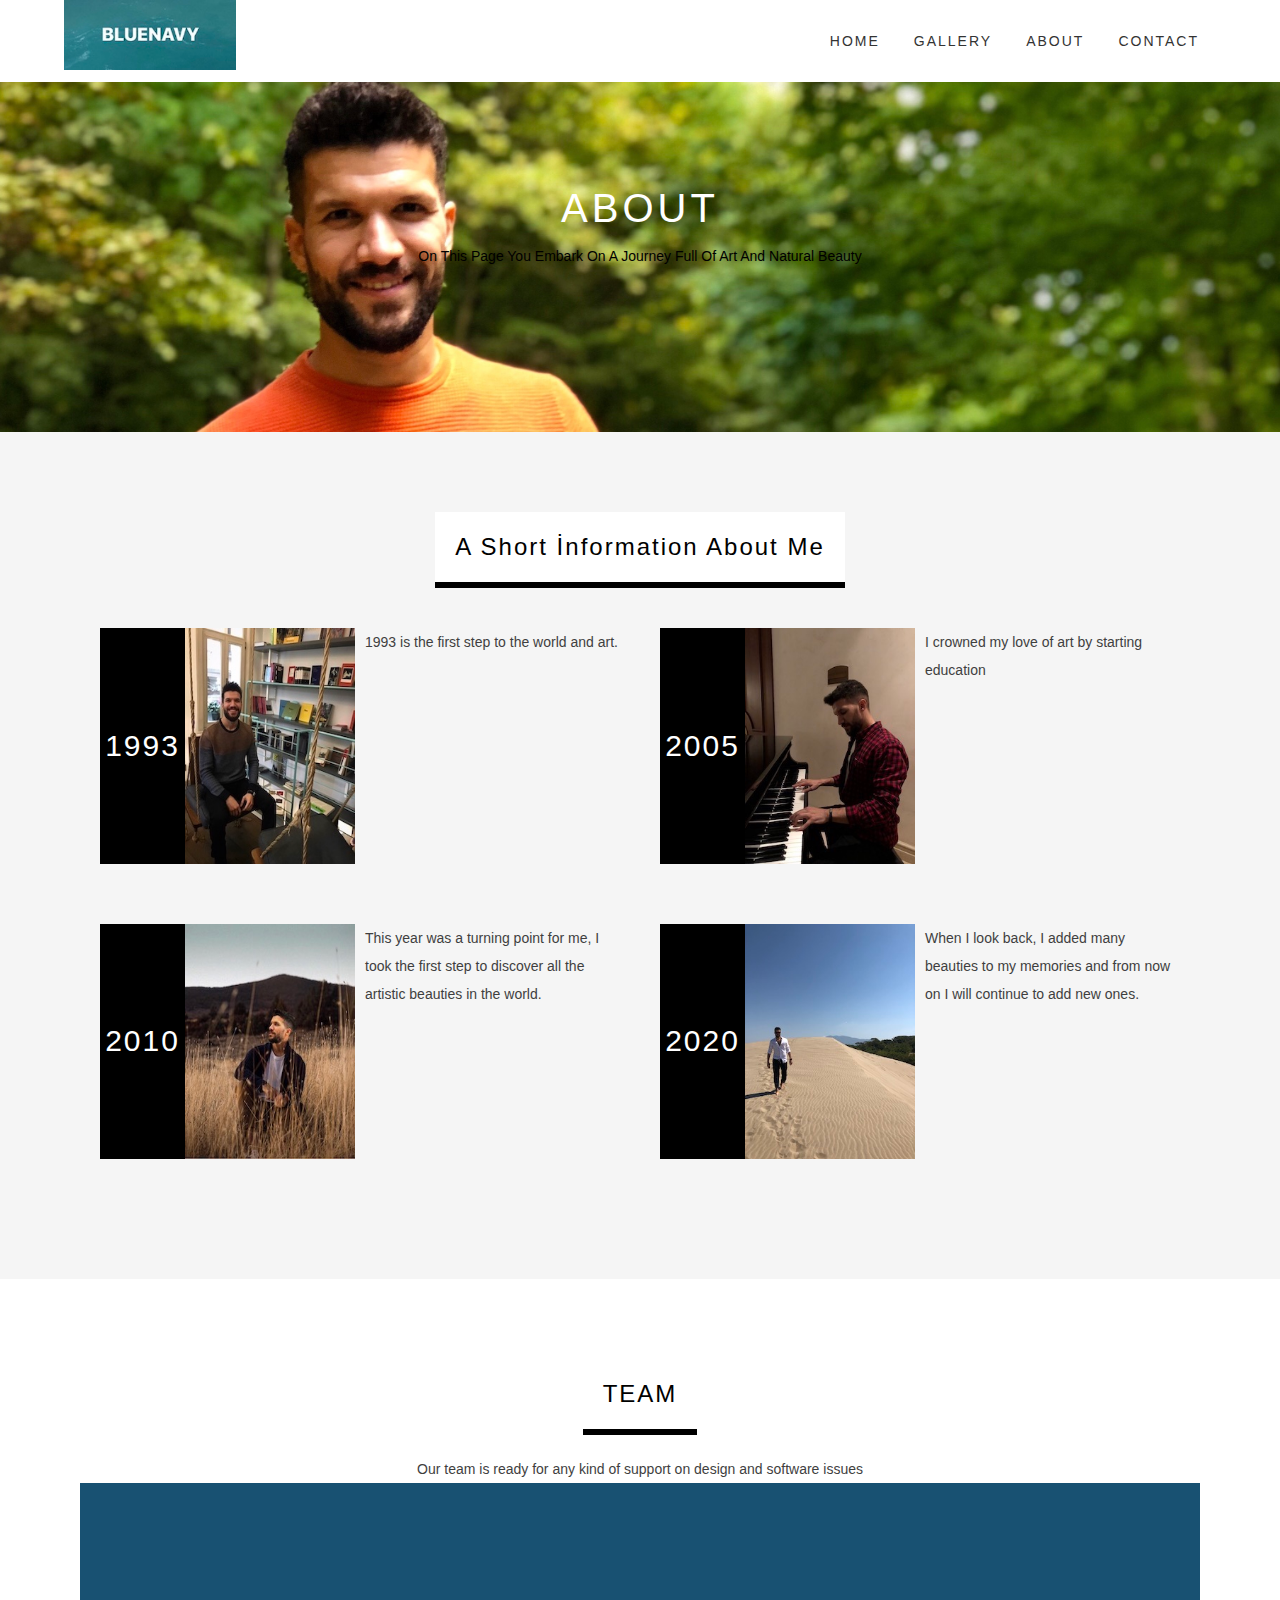
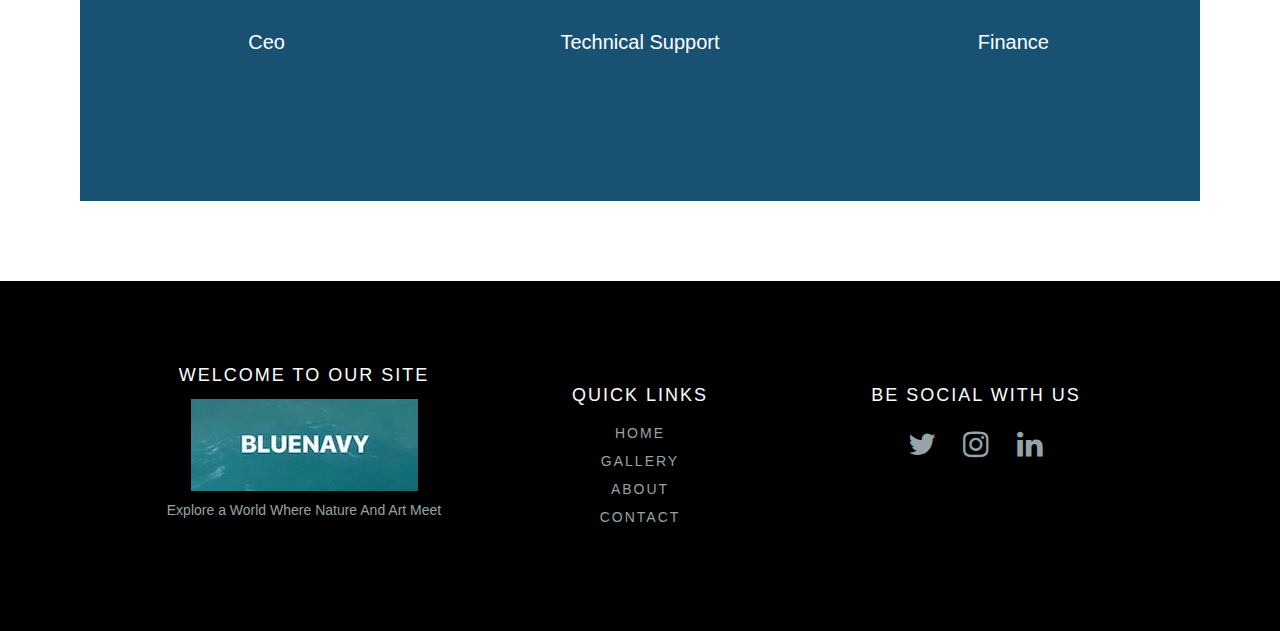
<file: about.html>
<!doctype html>
<html lang="en">
     <head>
         <meta charset="utf-8">
         <meta name="description" content="Profesyonel Web Tasarımı">
         <meta name="author" content="Bluenavy Yazılım">
         <meta name="keywords" content="Html Css">
         <meta name="viewport" contetnt="width=device-width, initial-scale=1.0">

         <title>Mustafa Can Doğan - About</title>

         <link rel="stylesheet" type="text/css" href="https://stackpath.bootstrapcdn.com/font-awesome/4.7.0/css/font-awesome.min.css">

        <link rel="stylesheet" type="text/css" href="./reset.css">
        <link rel="stylesheet" type="text/css" href="./site.css">
     </head>

     <body>

        <header>
            <div class="container">
                <div class="logo">
                    <a href="index.html"><img src="images/logo.png"></a>
            </div>
            <div class="menu">
                <ul>
                    <li><a href="index.html">HOME</a></li>
                    <li><a href="gallery.html">GALLERY</a></li>
                    <li><a href="about.html">ABOUT</a></li>
                    <li><a href="contact.html">CONTACT</a></li>
                </ul>
            </div>
        </div>
    </header>

    <!-- MAIN SECTION -->

    <section id="aboutSlider" class="slider">
        <div id="aboutCaption" class="caption">
        <h1>ABOUT</h1>
            <p>On This Page You Embark On A Journey Full Of Art And Natural Beauty</p>
        </div>
    </section>

    <!-- OUR HİSTORY SECTION -->

    <section id="ourHistory" class="sectionArea">
        <div class="ourHistoryTop">
            <h2 class="sectionHeader">A Short İnformation About Me</h2>
        </div>
        <div class="ourHistoryBody">
            <div class="containerFluid">
              <div class="col2">
                    <div class="ourHistoryDate">
                        <p>1993</p>
                    </div>
                    <div class="ourHistoryImage">
                        <img src="images/my.jpg">
                    </div>
                    <div class="ourHistoryText">
                        <p>
                            1993 is the first step to the world and art.</p>
                    </div>
                </div>
                <div class="col2">
                    <div class="ourHistoryDate">
                        <p>2005</p>
                    </div>
                    <div class="ourHistoryImage">
                        <img src="images/my03.jpg">
                    </div>
                    <div class="ourHistoryText">
                        <p>I crowned my love of art by starting education</p>
                </div>
            </div>
        </div>
        <div class="containerFluid">
            <div class="col2">
                  <div class="ourHistoryDate">
                      <p>2010</p>
                  </div>
                  <div class="ourHistoryImage">
                      <img src="images/my04.jpg">
                  </div>
                  <div class="ourHistoryText">
                      <p>This year was a turning point for me,
                         I took the first step to discover all the artistic beauties in the world.</p>
                  </div>
              </div>
              <div class="col2">
                  <div class="ourHistoryDate">
                      <p>2020</p>
                  </div>
                  <div class="ourHistoryImage">
                      <img src="images/my06.jpg">
                  </div>
                  <div class="ourHistoryText">
                      <p>When I look back, I added many beauties to my memories and from now on
                          I will continue to add new ones.</p>
              </div>
          </div>
      </div>
    </div>                  
</section>

     <!-- TEAM SECTION -->

     <section id="team" class="sectionArea">
        <div class="teamTop">
            <h2 class="sectionHeader">TEAM</h2>
            <p>Our team is ready for any kind of support on design and software issues</p>
        </div> 
        <div class="teamBody">
            <div class="containerFluid">
                <div class="col3">
                    <div class=teamMember>
                        <img src="images/my05.jpg" class="teamMemberImg">
                        <div class="teamMemberInfo">
                            <h5>M. Can Doğan</h5>
                            <ul class="memberSocialLinks">
                                <li><a href="#"><i class="fa fa-twitter"></i></a></li>
                                <li><a href="#"><i class="fa fa-instagram"></i></a></li>
                                <li><a href="#"><i class="fa fa-linkedin"></i></a></li>
                            </ul>
                        </div>
                        <div class="teamMemberOverlay">
                            <div class="teamTitle">Ceo</div>
                        </div>
                    </div>
                </div>
                <div class="col3">
                    <div class=teamMember>
                        <img src="images/my05.jpg" class="teamMemberImg">
                        <div class="teamMemberInfo">
                            <h5>M. Can Doğan</h5>
                            <ul class="memberSocialLinks">
                                <li><a href="#"><i class="fa fa-twitter"></i></a></li>
                                <li><a href="#"><i class="fa fa-instagram"></i></a></li>
                                <li><a href="#"><i class="fa fa-linkedin"></i></a></li>
                            </ul>
                        </div>
                        <div class="teamMemberOverlay">
                            <div class="teamTitle">Technical Support</div>
                        </div>
                    </div>
                </div>
                <div class="col3">
                    <div class=teamMember>
                        <img src="images/my05.jpg" class="teamMemberImg">
                        <div class="teamMemberInfo">
                            <h5>M. Can Doğan</h5>
                            <ul class="memberSocialLinks">
                                <li><a href="#"><i class="fa fa-twitter"></i></a></li>
                                <li><a href="#"><i class="fa fa-instagram"></i></a></li>
                                <li><a href="#"><i class="fa fa-linkedin"></i></a></li>
                            </ul>
                        </div>
                        <div class="teamMemberOverlay">
                            <div class="teamTitle">Finance</div>
                        </div>
                    </div>
                </div>
            </div>
        </div>   
     </section>


     <!-- FOOTER SECTION -->

     <footer class="sectionArea">
        <div class="container">
            <div class="col3">
                <div class="footeritem">
                    <h3>WELCOME TO OUR SITE</h3>
                    <a href="site.html"><img src="images/logo02.png"></a>
                    <p>Explore a World Where Nature And Art Meet</p>
                </div>
             </div>
    <div class="col3">
        <div class="footerItem">
           <h3>QUICK LINKS</h3>
                   <ul class="footerLinks">
                       <li><a href="site.html">HOME</a></li>
                       <li><a href="gallery.html">GALLERY</a></li>
                       <li><a href="about.html">ABOUT</a></li>
                       <li><a href="contact.html">CONTACT</a></li>

                </ul>
              </div>
            </div>

   <div class="col3">
       <div class="footerItem">
           <h3>BE SOCIAL WITH US</h3>
               <ul class="socialLinks">
                       <li><a href="#"><i class="fa fa-twitter"></i></a></li>
                       <li><a href="#"><i class="fa fa-instagram"></i></a></li>
                       <li><a href="#"><i class="fa fa-linkedin"></i></a></li>
                </ul>
              </div>
            </div>
          </div>    
    </footer>



     </body> 
     </html>
</file>
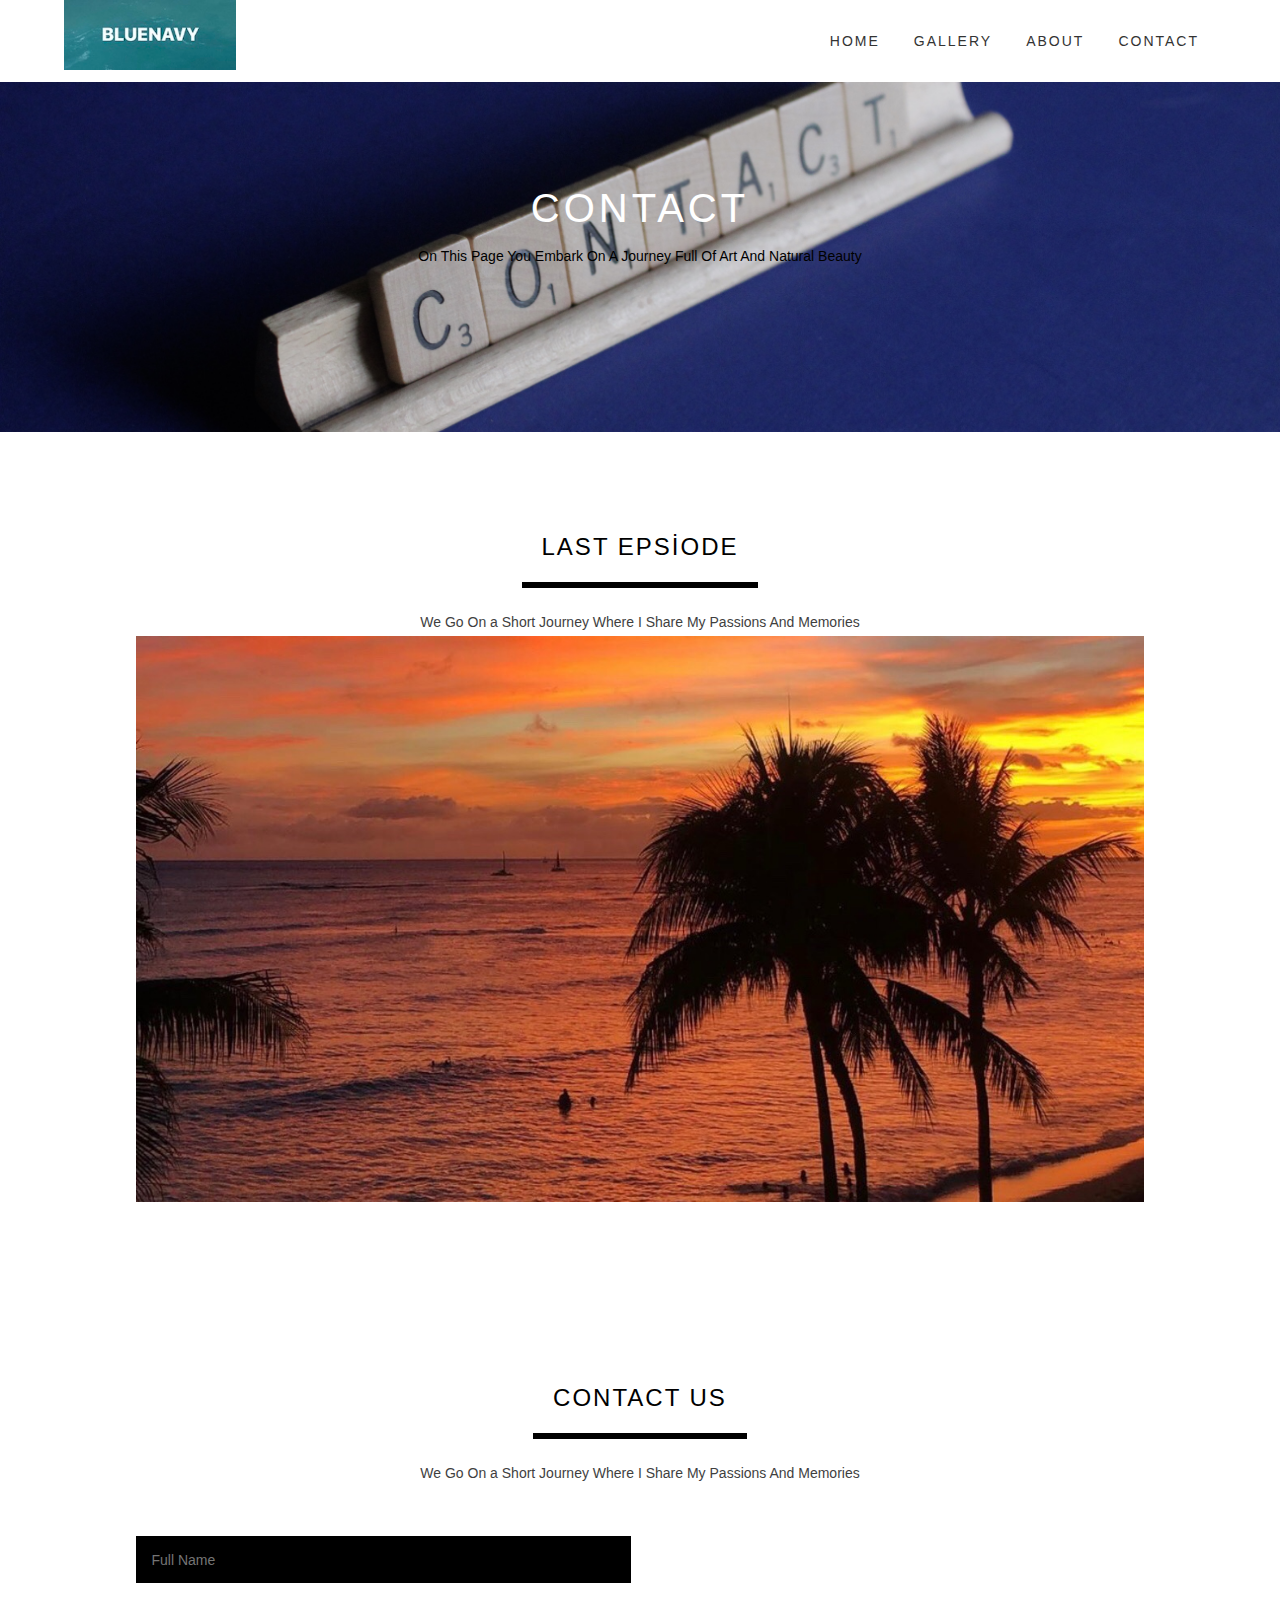
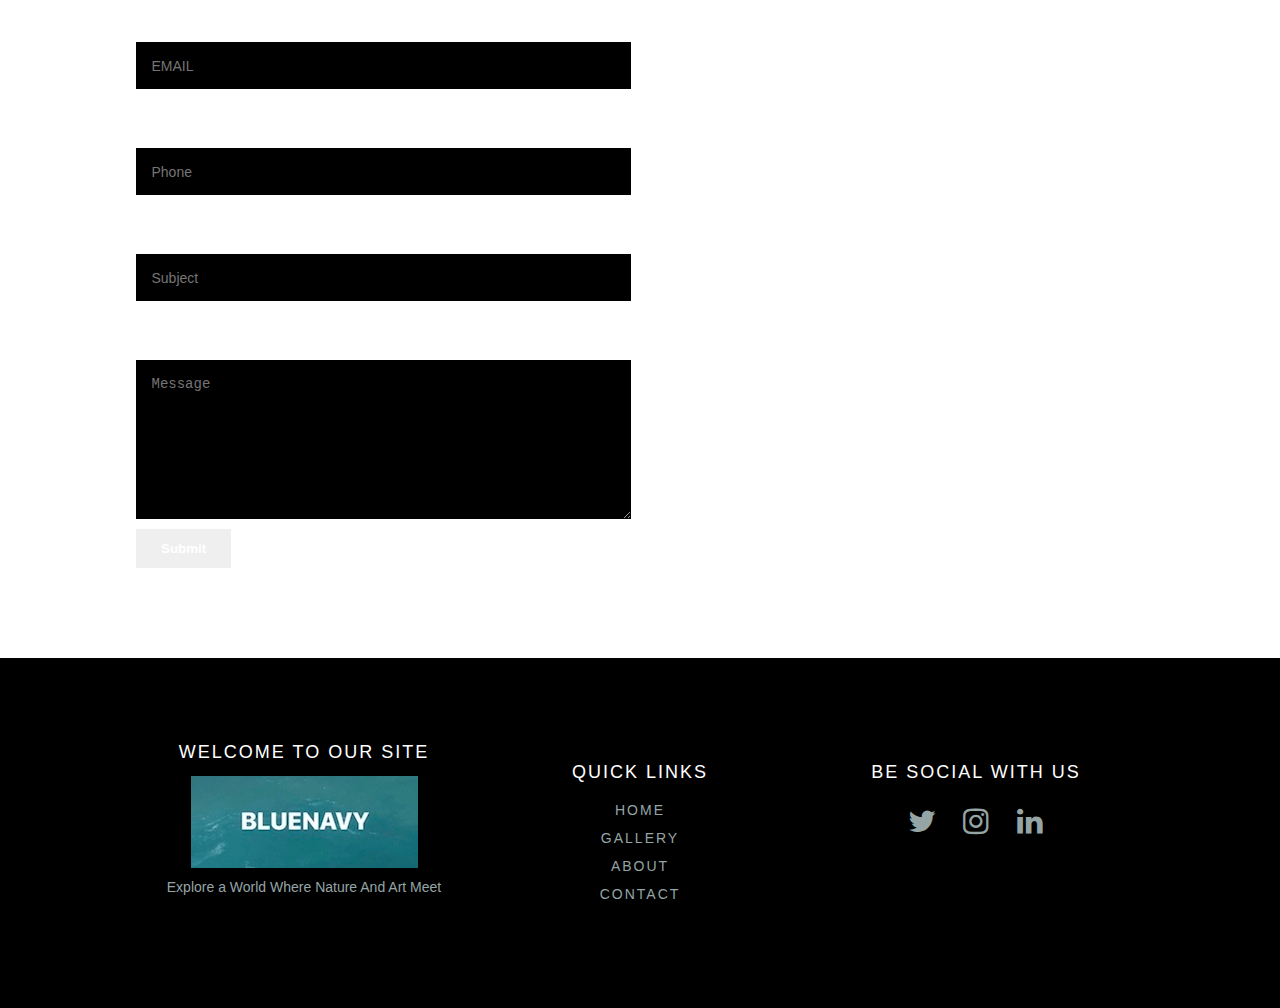
<file: contact.html>
<!doctype html>
<html lang="en">
     <head>
         <meta charset="utf-8">
         <meta name="description" content="Profesyonel Web Tasarımı">
         <meta name="author" content="Bluenavy Yazılım">
         <meta name="keywords" content="Html Css">
         <meta name="viewport" contetnt="width=device-width, initial-scale=1.0">

         <title>Mustafa Can Doğan - Contact</title>

         <link rel="stylesheet" type="text/css" href="https://stackpath.bootstrapcdn.com/font-awesome/4.7.0/css/font-awesome.min.css">

        <link rel="stylesheet" type="text/css" href="./reset.css">
        <link rel="stylesheet" type="text/css" href="./site.css">
     </head>

     <body>

        <header>
            <div class="container">
                <div class="logo">
                    <a href="index.html"><img src="images/logo.png"></a>
            </div>
            <div class="menu">
                <ul>
                    <li><a href="index.html">HOME</a></li>
                    <li><a href="gallery.html">GALLERY</a></li>
                    <li><a href="about.html">ABOUT</a></li>
                    <li><a href="contact.html">CONTACT</a></li>
                </ul>
            </div>
        </div>
    </header>

    <!-- MAIN SECTION -->

    <section id="contactSlider" class="slider">
        <div id="contactCaption" class="caption">
        <h1>CONTACT</h1>
            <p>On This Page You Embark On A Journey Full Of Art And Natural Beauty</p>
        </div>
    </section>

    <!-- LAST SECTION -->

    <section id="last" class="sectionArea">
        <div class="lastTop">
            <h2 class="sectionHeader">LAST EPSİODE</h2>
            <p>We Go On a Short Journey Where I Share My Passions And Memories</p>
        </div>
        <div class="lastBody">
            <div class="container">
                <div class="lastSlider">
                    <div class="lastSliderItem">
                        <img src="images/sun.jpg">
                        <img src="images/sand.jpg">
                        <img src="images/rose.jpg">
                </div>
            </div>
        </div>
    </div>                  
</section>

<!-- FORM SECTION -->

<section id="contact" class="sectionArea">
    <div class="contactTop">
        <h2 class="sectionHeader">CONTACT US</h2>
        <p>We Go On a Short Journey Where I Share My Passions And Memories</p>
    </div>
    <div class="contactBody">
        <div class="container">
            <div class="wrapper">
                <form class="contactForm">
                    <div class="formItem">
                        <span class="formShape"><i class="fa fa-user fa-2x"></i></span>
                        <input class="formField" type="text" placeholder="Full Name" required>
                    </div>
                    <div class="formItem">
                        <span class="formShape"><i class="fa fa-envelope fa-2x"></i></span>
                        <input class="formField" type="email" placeholder="EMAIL" required>
                    </div>
                    <div class="formItem">
                        <span class="formShape"><i class="fa fa-mobile-phone fa-2x"></i></span>
                        <input class="formField" type="phone" placeholder="Phone">
                    </div>
                    <div class="formItem">
                        <span class="formShape"><i class="fa fa-info fa-2x"></i></span>
                        <input class="formField" type="text" placeholder="Subject" required>
                    </div>
                    <div class="formItem">
                        <span class="formShape"><i class="fa fa-comment fa-2x"></i></span>
                        <textarea class="formField" rows="8" placeholder="Message"></textarea>
                    </div>
                    <div class="formItem">
                        <input class="formBtn" type="submit" value="Submit">
                    </div>
                </form>
            </div>
        </div>
    </div>
</section>



<!-- FOOTER SECTION -->

     <footer class="sectionArea">
        <div class="container">
            <div class="col3">
                <div class="footeritem">
                    <h3>WELCOME TO OUR SITE</h3>
                    <a href="site.html"><img src="images/logo02.png"></a>
                    <p>Explore a World Where Nature And Art Meet</p>
                </div>
             </div>
    <div class="col3">
        <div class="footerItem">
           <h3>QUICK LINKS</h3>
                   <ul class="footerLinks">
                       <li><a href="site.html">HOME</a></li>
                       <li><a href="gallery.html">GALLERY</a></li>
                       <li><a href="about.html">ABOUT</a></li>
                       <li><a href="contact.html">CONTACT</a></li>

                </ul>
              </div>
            </div>

   <div class="col3">
       <div class="footerItem">
           <h3>BE SOCIAL WITH US</h3>
               <ul class="socialLinks">
                       <li><a href="#"><i class="fa fa-twitter"></i></a></li>
                       <li><a href="#"><i class="fa fa-instagram"></i></a></li>
                       <li><a href="#"><i class="fa fa-linkedin"></i></a></li>
                </ul>
              </div>
            </div>
          </div>    
    </footer>



     </body> 
     </html>
</file>
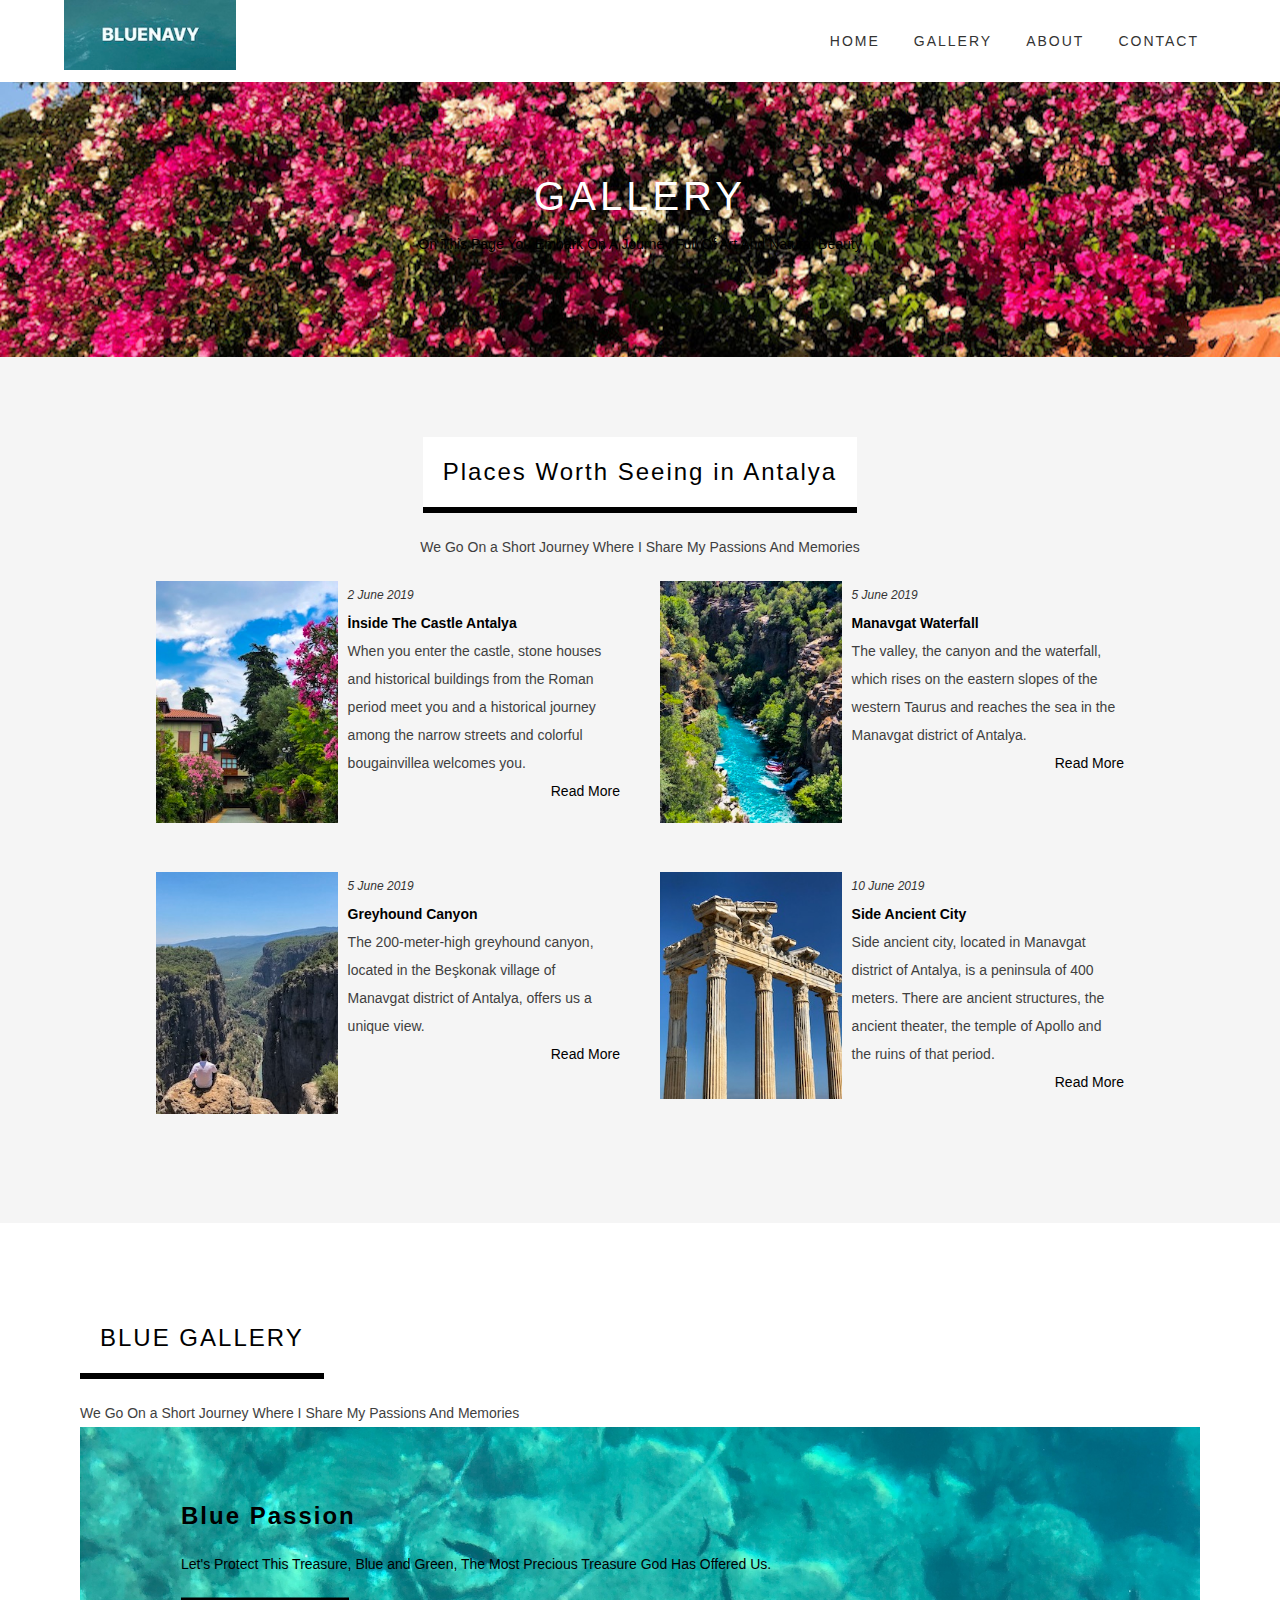
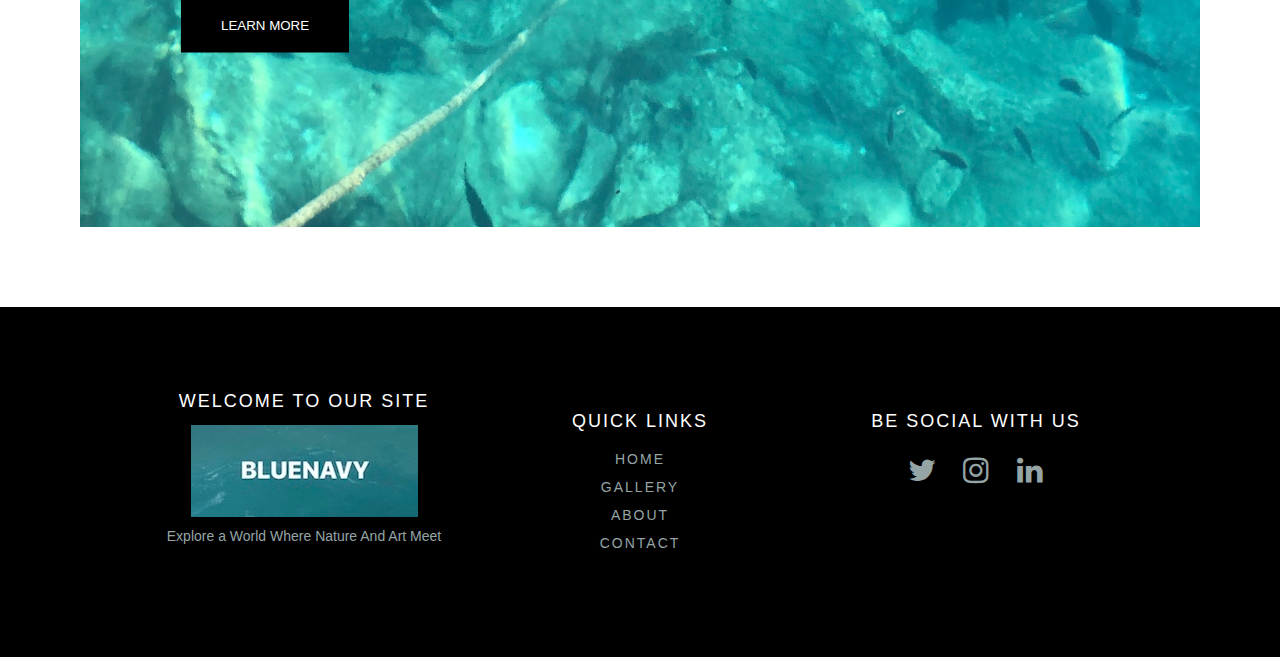
<file: gallery.html>
<!doctype html>
<html lang="en">
     <head>
         <meta charset="utf-8">
         <meta name="description" content="Profesyonel Web Tasarımı">
         <meta name="author" content="Bluenavy Yazılım">
         <meta name="keywords" content="Html Css">
         <meta name="viewport" contetnt="width=device-width, initial-scale=1.0">

         <title>Mustafa Can Doğan - Gallery </title>

         <link rel="stylesheet" type="text/css" href="https://stackpath.bootstrapcdn.com/font-awesome/4.7.0/css/font-awesome.min.css">

        <link rel="stylesheet" type="text/css" href="./reset.css">
        <link rel="stylesheet" type="text/css" href="./site.css">
     </head>

     <body>

        <header>
            <div class="container">
                <div class="logo">
                    <a href="index.html"><img src="images/logo.png"></a>
            </div>
            <div class="menu">
                <ul>
                    <li><a href="index.html">HOME</a></li>
                    <li><a href="gallery.html">GALLERY</a></li>
                    <li><a href="about.html">ABOUT</a></li>
                    <li><a href="contact.html">CONTACT</a></li>
                </ul>
            </div>
        </div>
    </header>

    <!-- MAIN SECTION -->

    <section id="gallerySlider" class="slider">
        <div id="galleryCaption" class="caption">
        <h1>GALLERY</h1>
            <p>On This Page You Embark On A Journey Full Of Art And Natural Beauty</p>
        </div>
    </section>

    <!-- INSPECT SECTION -->

    <section id="inspect" class="sectionArea">
        <div class="inspectTop">
            <h2 class="sectionHeader">Places Worth Seeing in Antalya</h2>
            <p>We Go On a Short Journey Where I Share My Passions And Memories</p>
        </div>
        <div class="inspectBody">
            <div class="container">
                <div class="col2">
                    <div class="inspectImage">
                        <img src="images/castle.jpg">
                    </div>
                    <div class="inspectText">
                        <p class="date">2 June 2019</p>
                        <h4>İnside The Castle Antalya</h4>
                        <p>When you enter the castle, stone houses and historical buildings from the
                         Roman period meet you and a historical journey among the narrow streets and
                         colorful bougainvillea welcomes you.</p>
                         <a href="#">Read More</a>
                    </div>
                </div>
                    <div class="col2">
                        <div class="inspectImage">
                            <img src="images/waterfall.jpg">
                    </div>
                    <div class="inspectText">
                        <p class="date">5 June 2019</p>
                        <h4>Manavgat Waterfall</h4>
                     <p>The valley, the canyon and the waterfall, which rises on the eastern slopes of the western
                        Taurus and reaches the sea in the Manavgat district of Antalya.</p>
                         <a href="#">Read More</a>
                    </div>
                </div>
            </div>         
        <div class="container">
            <div class="col2">
                <div class="inspectImage">
                    <img src="images/canyon.jpg">
                </div>
                <div class="inspectText">
                    <p class="date">5 June 2019</p>
                    <h4>Greyhound Canyon</h4>
                    <p>The 200-meter-high greyhound canyon, located in the Beşkonak village of Manavgat district of
                        Antalya, offers us a unique view.</p>
                     <a href="#">Read More</a>
                </div>
            </div>
                <div class="col2">
                    <div class="inspectImage">
                        <img src="images/side.jpg">
                </div>
                <div class="inspectText">
                    <p class="date">10 June 2019</p>
                    <h4>Side Ancient City</h4>
                    <p>Side ancient city, located in Manavgat district of Antalya, is a peninsula of 400 meters.
                        There are ancient structures, the ancient theater, the temple of Apollo and the ruins of that period.</p>
                     <a href="#">Read More</a>
                </div>
            </div>
        </div>         
    </div>                     
</section>

    <!-- PROJECTX SECTİON -->

    <section id="projectX" class="sectionArea">
        <div class="ProjectXTop">
        <h2 class="sectionHeader">BLUE GALLERY</h2>
            <p>We Go On a Short Journey Where I Share My Passions And Memories</p>
        </div>
        <div class="projectXBody">
            <div class="containerFluid">
                <div class="captionPX">
                    <div class="col2">
                        <div class="projectXInfo">
                            <h4 class="projectXTitle">Blue Passion</h4>
                            <p class="projectXText">Let's Protect This Treasure, Blue and Green, The Most Precious Treasure God Has Offered Us.</p>
                            <button type="button" class="projectXBTN">LEARN MORE</button>
                        </div>
                    </div>
                </div>
            </div>
        </div>
    </section>

     <!-- FOOTER SECTION -->

     <footer class="sectionArea">
        <div class="container">
            <div class="col3">
                <div class="footeritem">
                    <h3>WELCOME TO OUR SITE</h3>
                    <a href="site.html"><img src="images/logo02.png"></a>
                    <p>Explore a World Where Nature And Art Meet</p>
                </div>
             </div>
    <div class="col3">
        <div class="footerItem">
           <h3>QUICK LINKS</h3>
                   <ul class="footerLinks">
                       <li><a href="site.html">HOME</a></li>
                       <li><a href="gallery.html">GALLERY</a></li>
                       <li><a href="about.html">ABOUT</a></li>
                       <li><a href="contact.html">CONTACT</a></li>

                </ul>
              </div>
            </div>

   <div class="col3">
       <div class="footerItem">
           <h3>BE SOCIAL WITH US</h3>
               <ul class="socialLinks">
                       <li><a href="#"><i class="fa fa-twitter"></i></a></li>
                       <li><a href="#"><i class="fa fa-instagram"></i></a></li>
                       <li><a href="#"><i class="fa fa-linkedin"></i></a></li>
                </ul>
              </div>
            </div>
          </div>    
    </footer>
  </body> 
</html>
</file>
<file: site.css>
/* GENERAL SETTINGS */

body {
    background:white;
    color: #3f3f3f;
    font: 14px / 28px verdana;
    font-family: Verdana, Geneva, Tahoma, sans-serif;
}

h1 {
    font-size: 40px;
    letter-spacing: 4px;
    margin-bottom: 20px;
}

.sectionHeader {
    background: white;
    border-bottom: 6px solid #000;
    height: 60px;
    color: black;
    display: inline-block;
    line-height: 60px;
    font-size: 24px;
    padding: 5px 20px;
    letter-spacing: 2px;
    margin-bottom: 20px;
}

h3 {
    font-size: 16px;
    color: white;
    transition: all .5s ease;
}

.sectionArea {
    padding: 80px;

}


/* GRID SETTINGS */

.container {
    width: 90%;
    margin: 0 auto;
    display: flex;
}

.featuresBody .container {
    justify-content: space-between;
}

.col3 {
    flex-grow: 1;
    width: 33.33%;
}

.engineBody .container {
    justify-content: space-between;
}

.col2 {
    flex-grow: 1;
    width: 50%;
    padding: 20px;
}

/* HOME SETTINGS */ 

header .logo {
    margin-right: auto;
}

header .logo img {
    display: block;
    height: 70px;
}

.menu li
{
    float: left;

}

.menu li a {
    padding: 27px 17px;
    display: block;
    text-decoration: none;
    letter-spacing: 2px;
    color: #333;
    transition: all .5s ease;
}


.menu li:hover a {
    background:black;
    color: #fff;

}

#mainSlider {
    height: 500px;
    background: url('images/photo05.jpeg') center center no-repeat;
    background-size: cover;

}

.slider {
    width: 100%;
}

#mainCaption {
    height: 500px;
    background: rgba(red, green, blue, alpha);
}

.caption {
    display: flex;
    flex-direction: column;
    align-items: center;
    justify-content: center;
    width: 100%;
    color: black;
}

.featuresTop {
    text-align: center;

}

.item {
    padding: 10px 20px;

}

.zoom {
    position: relative;
    overflow: hidden;
    display: inline-block;
    width: 100%;
    vertical-align: top;
}

.zoom img {
    display: block;
    width: 100%;
    height: auto;
    transition: all .5s ease;

}

.item .itemText {
    text-align: center;
    padding: 5px;
    border: 1px solid black;
}

.item:hover .zoom img {
    transform: scale(1.25);
    
}

.item:hover h3 {
    color: white;
}

.item:hover .itemText {
    background: hsl(177, 93%, 41%);
    color: white;
    transition: all .5s ease;
}

.btnDetails {
    color: black;
    padding: 5px 20px;
    text-decoration: none;
    border: 1px solid white;
    transition: all .5s ease;
}

.item:hover .btnDetails {
    color: white;
    border: 1px solid white;
}

.itemText p {
    margin: 20px 0;
}

#parallax {
    background: linear-gradient(
                rgba(0,0,0,.3),
                rgba(0,0,0,.3)
                ),
                url('images/photo06.jpeg');
    background-attachment: fixed;
    background-size: cover;
    background-position: center;
    text-align: center;
}

 #parallax p {
    color:black;
 }

.engineTop {
    text-align: center;
}

.engineContainer {
    position: relative;
    width: 100%;
}

.imageOver {
    display: block;
    width: 100%;
    height: auto;
}

.engineOverlay {
    position: absolute;
    bottom: 0;
    left: 0;
    right: 0;
    background-color: rgba(25, 189, 218, 0.5);
    overflow: hidden;
    width: 0;
    height: 100%;
    transition: .5s ease;
 }

 .engineContainer:hover .engineOverlay {
     width: 100%;
 }

 .engineText {
     white-space: nowrap;
     color: white;
     font-size: 20px;
     position: absolute;
     top: 50%;
     left: 50%;
     transform: translate(-50%, 50%);
 }      

 .engineOverlay2 {
    position: absolute;
    bottom: 0;
    left: 100%;
    right: 0;
    background-color: rgba(25, 189, 218, 0.5);
    overflow: hidden;
    width: 0;
    height: 100%;
    transition: .5s ease;
 }

 .engineContainer:hover .engineOverlay2 {
    width: 100%;
    left: 0;
}

footer {
    background: black;
    text-align: center;
}

.footerItem {
    padding: 20px;
}

.footerItem img {
    height: 50px;
    opacity: .5;
}

footer h3 {
    color: white;
    font-size: 18px;
    letter-spacing: 2px;
    margin-bottom: 10px;
}

footer .fa {
    font-size: 30px;
    color: #95a5a6;
    line-height: 50px;
    transition: .3s ease;
}

footer .fa:hover {
    color:white;
}

footer p {
    color: #95a5a6;
    line-height: 20px;
}

.footerLinks a {
    text-decoration: none;
    color: #95a5a6;
    letter-spacing: 2px;
    transition: .3s ease;
}

.footerLinks a:hover {
    color: white;
    text-decoration: underline;
}

.socialLinks li {
    display: inline-block;
    width: 50px;
    height: 50px;
}

/* GALLERY SETTINGS */

#gallerySlider {
    height: 275px;
    background: url('images/flower.jpg') center center no-repeat;
    background-size: cover;
}


#galleryCaption {
    height: 275px;
    background: rgba(red, green, blue, alpha);
}

h1 {
    color: white;
}

#inspect {
    background-color: #f5f5f5;
}

.inspectTop {
    text-align: center; 
}

.inspectBody .col2 {
    display: flex;
}

.inspectImage {
    width: 40%;
}

.inspectImage img {
    width: 100%;
    height: auto;
}

.inspectText {
    width: 60%;
    padding-left: 10px;
}

.date {
    color: #333;
    font-size: 12px;
    font-style: italic;
 }

 h4 {
     color: black;
     font-size: 14px;
     font-weight: bold;
 }

 .inspectText a {
     float: right;
     text-decoration: none;
     color: black;
 }

 .inspectText a:hover {
     text-decoration: underline;
 }

 .projectXTop {
     text-align: center;
 }

 #projectX .containerFluid {
     height: 400px;
     background: url('images/sea.jpg') center center no-repeat;
     background-size: cover;
 }

 .captionPX {
     display: flex;
     background: rgba(red, green, blue, alpha);
     width: 100%;
     height: 300px;
 }

 .projectXInfo {
     position: relative;
     top: 50%;
     left: 50%;
     margin-left: 5%;
     padding-right: 5%;
     transform: translate(-50%, -50%);
 }

 .projectXTitle {
     font-size: 24px;
     letter-spacing: 2px;
     margin-bottom: 20px;
 }

 .projectXBTN {
     background-color: black;
     cursor: pointer;
     color: white;
     padding: 20px 40px;
     border: none;
     margin-top: 20px;
     transition: all .5s ease;
 }

 .projectXBTN:hover {
     background-color: whitesmoke;
     color:black;
 }

 .projectXText {
      color: black;
 }

 /* ABOUT SETTINGS */

 #aboutSlider {
    height: 350px;
    background: url('images/portre.jpg') center center no-repeat;
    background-size: cover;
}

#aboutCaption {
    height: 300px;
    background: rgba(red, green, blue, alpha);
}

 #ourHistory {
    background-color: #f5f5f5;
}

.ourHistoryTop {
    text-align: center; 
}

.ourHistoryBody .containerFluid {
    display: flex;
    justify-content: space-between;
    margin-bottom: 20px;
}

.ourHistoryBody .col2 {
    display: flex;
}

.ourHistoryDate {
    flex: 1;
    text-align: center;
    background-color: black;
    color: #fff;
}

.ourHistoryDate p {
    font-size: 30px;
    letter-spacing: 2px;
    position: relative;
    top: 50%;
    left: 50%;
    transform: translate(-50%, -50%);
}

.ourHistoryImage {
    flex: 2;
    width: 40%;
}

.ourHistoryImage img {
    width: 100%;
    height: 100%;
}

.ourHistoryText {
    flex: 3;
    margin-left: 10px;
}

.ouyrHistoryText p {
    position: relative;
    top: 50%;
    left: 50%;
    transform: translate(-50%, -50%);
}

.teamTop {
    text-align: center;
}

.teamBody .containerFluid {
    display: flex;
    width: 100%;
}

.teamMember {
    position: relative;
    width: 100%;
}

.teamMemberImg {
    display: block;
    width: 75%;
    height: 75%;
}

.teamMemberOverlay {
    position: absolute;
    top: 0;
    bottom: 0;
    left: 0;
    right: 0;
    height: 100%;
    width: 100%;
    opacity: 1;
    background-color: rgb(24, 81, 114);
    transition: .5s ease;
}

.teamMember:hover .teamMemberOverlay {
    opacity: 0;
}

.teamMember:hover .teamMemberInfo {
    color: white;
    font-size: 20px;
    position: absolute;
    top: 50%;
    left: 50%;
    transform: translate(-50%, -50%);
}

.teamTitle {
    color: white;
    font-size: 20px;
    position: absolute;
    top: 50%;
    left: 50%;
    transform: translate(-50%, -50%);
}

.teamMemberInfo {
    color: #fff;
    background-color: rgba(red, green, blue, alpha);
    position: absolute;
    top: 0;
    left: 50%;
    transform: translateX(-50%);
    transition: .5s ease;
    padding: 20px;
    text-align: center;
}

.memberSocialLinks {
    text-align: center;
}

.memberSocialLinks li {
    display: inline;
    margin-left: 5px;
    margin-right: 5px;
}

.memberSocialLinks .fa {
    color: #fff;
}

/* CONTACT SETTINGS */

#contactSlider {
    height: 350px;
    background: url('images/contact.jpg') center center no-repeat;
    background-size: cover;
}

#contactCaption {
    height: 300px;
    background: rgba(red, green, blue, alpha);
}

.lastTop {
    text-align: center;
}

.lastSlider {
    overflow: hidden;
    width: 300%;
    margin: 0 auto;
}

.lastSliderItem {
    width: 300%;
    position: relative;
    left: 0;
    animation: slideAnimation 30s infinite;
}

.lastSliderItem Img {
    width: 33.33%;
    float: left;
    height: auto;
}

@keyframes slideAnimation {
    0% { left: 0; }
    25% { left: -100%; }
    50% { left: -200%; }
    75% { left: -100%; }
    100% { left: 0; }
}

.contactTop {
    text-align: center;
}

.wrapper {
    margin: o auto;
    width: 100%;
}

.contactForm {
    max-width: 0 auto;
    width: 50%;
}

.formItem {
    margin-bottom: 10px;
    width: 100%;
}

.formShape {
    color: white;
    float: left;
    background: rgba(red, green, blue, alpha);
    padding: 8px;
    width: 8%;
    text-align: center;
}

.formField {
    color: white;
    background: black;
    border: none;
    padding: 15.5px;
    width: 92%;
    display: block;
    font-size: 14px;
}

.formBtn {
    display: block;
    border: none;
    background: rgba(red, green, blue, alpha);
    color: white;
    padding: 12px 25px;
    cursor: pointer;
    text-decoration: none;
    font-weight: bold;
}

.formBtn:hover {
    background: rgb(11, 87, 187);
}

/* MEDIA QUERIES */

@media screen and (max-width: 960px) {
    .caption h1 {
        font-size: 32px;
        letter-spacing: 2px;
    }

    footer .fa {
        font-size: 24px;
    }

    footer h3 {
        font-size: 16px;
    }

    .inspectBody .container {
        flex-direction: column;
    }

    .inspectBody .container .col2 {
        width: 100%;
    }

    .ourHistoryBody .col2 {
        flex-direction: column;
        width: 100%;
        margin-left: 10%;
        margin-right: 10px;
      }
    
@media screen and (max-width: 720px) {
    header .container {
        flex-direction: column;
        justify-content: center;
        align-items: center;
      }

    header .logo {
          margin: 0 auto;
      }

      .caption h1 {
        font-size: 28px;
        letter-spacing: 2px;
      }

      .featuresBody .container {
          flex-direction: column;
      }
    
      .featuresBody .container .col3 {
          width: 80%;
          margin: 0 auto;
      }

      .engineBody .container {
          flex-direction: column;
      }

      .engineBody .container .col2 {
          width: 80%;
          padding-left: 0;
          padding-right: 0;
          margin: 0 auto;
      }

      footer .container {
          flex-direction: column;
      }

      footer .container .col3 {
          width: 100%;
      }

      .sectionHeader {
          font-size: 24px;
      }

      .inspectBody .container .col2 {
          padding-left: 0;
          padding-right: 0;
      }

      .teamMemberInfo {
          font-size: 14px;
          padding: 10px;
      }

      .teamTitle {
          font-size: 14px;
      }

      .formShape {
          display: none;
      }
 }

 @media screen and (max-width: 540px) {

    .caption h1 {
        color: red;
        font-size: 20px;
        letter-spacing: 2px;
      }

      .featuresBody .container .col3 {
        width: 100%;
        margin: 0 auto;
    }

    .engineBody .container .col2 {
        width: 100%;
    }

    .sectionHeader {
        font-size: 20px;
    }

    .contactForm {
        width: 80px;
 }
 
 }
</file>
